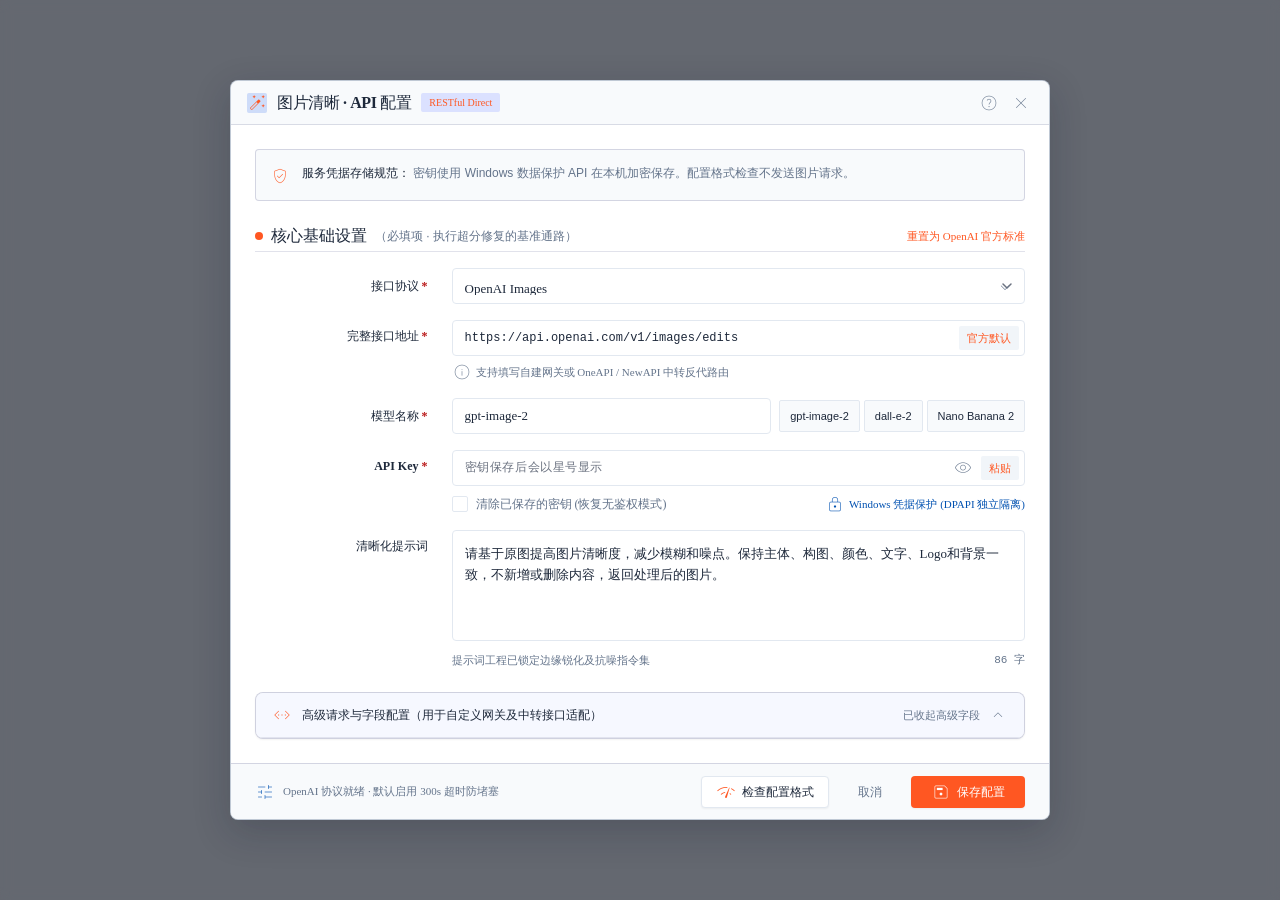
<file: web/settings.html>
<!DOCTYPE html><html class="h-full" lang="zh-CN" data-ready="false"><head>
<meta charset="utf-8">
<meta content="width=device-width, initial-scale=1.0" name="viewport">
<title>蟑螂强 · API 配置</title>







<style>
    .material-symbols-outlined {
      font-variation-settings: 'FILL' 0, 'wght' 400, 'GRAD' 0, 'opsz' 20;
      vertical-align: middle;
      display: inline-flex;
      align-items: center;
      justify-content: center;
    }
    .custom-scrollbar::-webkit-scrollbar {
      width: 6px;
      height: 6px;
    }
    .custom-scrollbar::-webkit-scrollbar-track {
      background: #f1f5f9;
      border-radius: 4px;
    }
    .custom-scrollbar::-webkit-scrollbar-thumb {
      background: #cbd5e1;
      border-radius: 4px;
    }
    .custom-scrollbar::-webkit-scrollbar-thumb:hover {
      background: #94a3b8;
    }
  </style>
<link rel="stylesheet" href="settings.css"><link rel="stylesheet" href="local.css"><link rel="stylesheet" href="theme.css"><script src="theme.js"></script><script defer="" src="settings.js"></script></head>
<body class="h-full bg-background text-on-surface font-body-default select-none overflow-hidden antialiased" data-page="settings">
<!-- Desktop App Background Canvas (Simulating PixFlow Studio underneath) -->

<!-- Modal Backdrop Layer (Mica Depth Overlay) -->
<div class="fixed inset-0 z-50 flex items-center justify-center p-4 bg-slate-900/40 backdrop-blur-[6px] transition-opacity">
<!-- Modal Dialog Envelope (Windows Fluent Modal: 820px max width, Level 3 Elevation) -->
<div class="relative w-full max-w-[820px] max-h-[92vh] flex flex-col bg-surface-container-lowest rounded-xl border border-[#94A3B8]/60 shadow-[0_12px_36px_rgba(15,23,42,0.22)] overflow-hidden transition-all transform scale-100">
<!-- 1. Window Title Bar (Native Windows 11 Fluent App Bar) -->
<div class="h-11 px-4 bg-surface-container-low border-b border-outline-variant/60 flex items-center justify-between select-none shrink-0">
<!-- Title & Icon -->
<div class="flex items-center gap-2.5">
<div class="w-5 h-5 rounded bg-primary-container/20 flex items-center justify-center text-primary">
<span class="material-symbols-outlined text-[16px]">auto_fix_high</span>
</div>
<span class="font-headline-md text-headline-md text-on-surface tracking-tight text-[13px] font-semibold">图片清晰 · API 配置</span>
<span class="inline-flex items-center px-2 py-0.5 rounded text-[10px] font-caption-sm text-primary bg-primary-fixed font-medium">RESTful Direct</span>
</div>
<!-- Window Controls -->
<div class="flex items-center -mr-1">
<button class="w-8 h-8 flex items-center justify-center rounded text-on-surface-variant hover:bg-surface-container-high transition-colors text-[16px]" title="帮助文档" type="button" data-action="help">
<span class="material-symbols-outlined text-[16px]">help</span>
</button>
<button class="w-8 h-8 flex items-center justify-center rounded text-on-surface-variant hover:bg-error hover:text-on-error transition-colors text-[16px]" title="关闭" type="button" data-action="closeSettings">
<span class="material-symbols-outlined text-[18px]">close</span>
</button>
</div>
</div>
<!-- 2. Scrollable Modal Form Workspace -->
<div class="flex-1 overflow-y-auto custom-scrollbar p-6 space-y-6 bg-surface-container-lowest">
<!-- Quick Guidance Banner -->
<div class="flex items-start gap-3 p-3.5 rounded-lg bg-surface-container-low border border-outline-variant/70">
<span class="material-symbols-outlined text-primary text-[20px] mt-0.5">verified_user</span>
<div class="text-[12px] leading-relaxed text-on-surface-variant">
<span class="font-label-medium text-on-surface font-semibold">服务凭据存储规范：</span>
            密钥使用 Windows 数据保护 API 在本机加密保存。配置格式检查不发送图片请求。
          </div>
</div>
<!-- LEVEL 1: 核心基础设置 (Core High-Frequency Configuration) -->
<section class="space-y-4">
<div class="flex items-center justify-between pb-1 border-b border-outline-variant/50">
<div class="flex items-center gap-2">
<span class="w-2 h-2 rounded-full bg-primary"></span>
<h3 class="font-headline-md text-headline-md text-on-surface text-[14px] font-bold">核心基础设置</h3>
<span class="text-on-surface-variant text-[12px] font-normal">（必填项 · 执行超分修复的基准通路）</span>
</div>
<span class="font-caption-sm text-caption-sm text-primary font-medium cursor-pointer hover:underline">重置为 OpenAI 官方标准</span>
</div>
<!-- Protocol Selection -->
<div class="grid grid-cols-12 gap-4 items-center">
<label class="col-span-3 font-label-medium text-label-medium text-on-surface text-right pr-2">
              接口协议 <span class="text-error">*</span>
</label>
<div class="col-span-9 relative">
<select class="w-full h-9 pl-3 pr-9 rounded-lg border border-[#CBD5E1] bg-surface-container-lowest text-on-surface font-body-default text-[13px] focus:border-primary focus:ring-2 focus:ring-primary/20 transition-all cursor-pointer" id="protocolSelect" data-field="Protocol"><option>OpenAI Images</option><option>Gemini</option><option>Gemini Interactions</option><option>JSON</option><option>Multipart</option><option>Binary</option></select>
<span class="material-symbols-outlined absolute right-2.5 top-2.5 pointer-events-none text-outline text-[18px]">expand_more</span>
</div>
</div>
<!-- Full Endpoint URL -->
<div class="grid grid-cols-12 gap-4 items-start">
<label class="col-span-3 font-label-medium text-label-medium text-on-surface text-right pt-2 pr-2">
              完整接口地址 <span class="text-error">*</span>
</label>
<div class="col-span-9 space-y-1.5">
<div class="relative flex items-center">
<input class="w-full h-9 pl-3 pr-24 rounded-lg border border-[#CBD5E1] bg-surface-container-lowest text-on-surface font-mono text-[12px] focus:border-primary focus:ring-2 focus:ring-primary/20 transition-all" id="endpointInput" placeholder="https://..." type="text" value="https://api.openai.com/v1/images/edits" data-field="Endpoint">
<button class="absolute right-1.5 px-2 py-1 rounded bg-surface-container text-primary hover:bg-surface-container-high font-label-regular text-[11px] transition-colors" type="button" data-action="preset">
                  官方默认
                </button>
</div>
<p class="font-caption-sm text-caption-sm text-on-surface-variant flex items-center gap-1">
<span class="material-symbols-outlined text-[14px]">info</span>
                支持填写自建网关或 OneAPI / NewAPI 中转反代路由
              </p>
</div>
</div>
<!-- Model Name -->
<div class="grid grid-cols-12 gap-4 items-center">
<label class="col-span-3 font-label-medium text-label-medium text-on-surface text-right pr-2">
              模型名称 <span class="text-error">*</span>
</label>
<div class="col-span-9 flex items-center gap-2">
<div class="relative flex-1">
<input class="w-full h-9 px-3 rounded-lg border border-[#CBD5E1] bg-surface-container-lowest text-on-surface font-body-default text-[13px] focus:border-primary focus:ring-2 focus:ring-primary/20 transition-all" id="modelInput" type="text" value="gpt-image-2" data-field="Model">
</div>
<div class="flex items-center gap-1">
<button class="px-2.5 h-8 rounded border border-outline-variant bg-surface-container-low hover:bg-surface-container text-on-surface text-[11px] transition-colors" type="button" data-action="modelPreset">
                  gpt-image-2
                </button>
<button class="px-2.5 h-8 rounded border border-outline-variant bg-surface-container-low hover:bg-surface-container text-on-surface text-[11px] transition-colors" type="button" data-action="modelPreset">
                  dall-e-2
                </button>
<button class="px-2.5 h-8 rounded border border-outline-variant bg-surface-container-low hover:bg-surface-container text-on-surface text-[11px] transition-colors" type="button" data-action="modelPreset">
                  Nano Banana 2
                </button>
</div>
</div>
</div>
<!-- API Key Security Field -->
<div class="grid grid-cols-12 gap-4 items-start">
<label class="col-span-3 font-label-medium text-label-medium text-on-surface text-right pt-2 pr-2">
              API Key <span class="text-error">*</span>
</label>
<div class="col-span-9 space-y-2">
<div class="relative flex items-center">
<input class="w-full h-9 pl-3 pr-20 rounded-lg border border-[#CBD5E1] bg-surface-container-lowest text-on-surface font-mono text-[12px] focus:border-primary focus:ring-2 focus:ring-primary/20 transition-all tracking-wider" id="apiKeyInput" type="password" value="" placeholder="密钥保存后会以星号显示">
<div class="absolute right-1.5 flex items-center gap-1">
<button class="w-7 h-7 flex items-center justify-center rounded text-on-surface-variant hover:text-on-surface hover:bg-surface-container transition-colors" id="toggleApiKeyBtn" title="显示/隐藏明文" type="button" data-action="toggleKey">
<span class="material-symbols-outlined text-[16px]" id="eyeIcon">visibility</span>
</button>
<button class="px-2 py-1 rounded bg-surface-container-high text-primary hover:bg-primary-container hover:text-on-primary-container font-label-regular text-[11px] transition-colors" type="button" data-action="pasteKey">
                    粘贴
                  </button>
</div>
</div>
<!-- Checkbox & Security Notice -->
<div class="flex items-center justify-between">
<label class="inline-flex items-center gap-2 cursor-pointer">
<input class="w-4 h-4 rounded border-outline text-primary focus:ring-primary/30" id="clearKeyCheckbox" type="checkbox">
<span class="font-label-regular text-label-regular text-on-surface-variant hover:text-on-surface">清除已保存的密钥 (恢复无鉴权模式)</span>
</label>
<div class="flex items-center gap-1 text-[11px] text-tertiary font-caption-sm">
<span class="material-symbols-outlined text-[14px]">lock</span>
<span>Windows 凭据保护 (DPAPI 独立隔离)</span>
</div>
</div>
</div>
</div>
<!-- Enhancement Prompt Area -->
<div class="grid grid-cols-12 gap-4 items-start">
<label class="col-span-3 font-label-medium text-label-medium text-on-surface text-right pt-2 pr-2">
              清晰化提示词
            </label>
<div class="col-span-9 space-y-1">
<textarea class="w-full p-3 rounded-lg border border-[#CBD5E1] bg-surface-container-lowest text-on-surface font-body-default text-[13px] leading-relaxed focus:border-primary focus:ring-2 focus:ring-primary/20 resize-none transition-all" rows="4" data-field="Prompt">请基于原图提高图片清晰度，减少模糊和噪点。保持主体、构图、颜色、文字、Logo和背景一致，不新增或删除内容，返回处理后的图片。</textarea>
<div class="flex items-center justify-between text-on-surface-variant text-[11px]">
<span>提示词工程已锁定边缘锐化及抗噪指令集</span>
<span class="font-mono text-outline">86 字</span>
</div>
</div>
</div>
</section>
<!-- LEVEL 2: 高级网络与数据格式设置 (Accordion Collapsible Card) -->
<section class="border border-outline-variant/80 rounded-xl overflow-hidden bg-surface-container-lowest shadow-sm">
<!-- Accordion Header Bar -->
<div class="w-full px-4 py-3 bg-surface-container-low/60 hover:bg-surface-container-low flex items-center justify-between cursor-pointer transition-colors border-b border-outline-variant/40">
<div class="flex items-center gap-2.5">
<span class="material-symbols-outlined text-primary text-[18px]">settings_ethernet</span>
<span class="font-label-medium text-label-medium text-on-surface font-semibold text-[13px]">高级请求与字段配置（用于自定义网关及中转接口适配）</span>
</div>
<div class="flex items-center gap-2">
<span class="text-[11px] text-on-surface-variant font-caption-sm" id="accordionStatusBadge">已展开 8 项高级参数</span>
<span class="material-symbols-outlined text-outline transition-transform duration-200" id="accordionArrow">expand_less</span>
</div>
</div>
<!-- Accordion Body -->
<div class="p-5 space-y-4 bg-surface-container-lowest transition-all" id="advancedSettingsContent">
<!-- Row 1: Auth Header & Token Prefix -->
<div class="grid grid-cols-12 gap-4">
<div class="col-span-6 space-y-1">
<label class="font-label-medium text-label-medium text-on-surface block">鉴权请求头</label>
<input class="w-full h-8 px-3 rounded-lg border border-[#CBD5E1] bg-surface-container-lowest text-on-surface font-body-default text-[12px] focus:border-primary focus:ring-2 focus:ring-primary/20" type="text" value="Authorization" data-field="AuthHeader">
</div>
<div class="col-span-6 space-y-1">
<label class="font-label-medium text-label-medium text-on-surface block">密钥前缀（含空格）</label>
<input class="w-full h-8 px-3 rounded-lg border border-[#CBD5E1] bg-surface-container-lowest text-on-surface font-mono text-[12px] focus:border-primary focus:ring-2 focus:ring-primary/20" type="text" value="Bearer " data-field="AuthPrefix">
</div>
</div>
<!-- Row 2: Image Field & Timeout -->
<div class="grid grid-cols-12 gap-4">
<div class="col-span-6 space-y-1">
<label class="font-label-medium text-label-medium text-on-surface block">图片字段名</label>
<input class="w-full h-8 px-3 rounded-lg border border-[#CBD5E1] bg-surface-container-lowest text-on-surface font-body-default text-[12px] focus:border-primary focus:ring-2 focus:ring-primary/20" type="text" value="image" data-field="ImageField">
</div>
<div class="col-span-6 space-y-1">
<label class="font-label-medium text-label-medium text-on-surface block">超时时间（秒）</label>
<div class="relative flex items-center">
<input class="w-full h-8 px-3 rounded-lg border border-[#CBD5E1] bg-surface-container-lowest text-on-surface font-mono text-[12px] focus:border-primary focus:ring-2 focus:ring-primary/20" max="1800" min="10" type="number" value="300" data-field="TimeoutSeconds">
<div class="absolute right-2 text-[11px] text-outline pointer-events-none">SEC</div>
</div>
</div>
</div>
<!-- Row 3: Encoding & Response Format -->
<div class="grid grid-cols-12 gap-4">
<div class="col-span-6 space-y-1">
<label class="font-label-medium text-label-medium text-on-surface block">JSON 图片编码</label>
<div class="relative">
<select class="w-full h-8 pl-3 pr-8 rounded-lg border border-[#CBD5E1] bg-surface-container-lowest text-on-surface text-[12px] focus:border-primary focus:ring-2 focus:ring-primary/20 cursor-pointer" data-field="ImageEncoding"><option>data-url</option><option>base64</option></select>
<span class="material-symbols-outlined absolute right-2 top-2 pointer-events-none text-outline text-[16px]">expand_more</span>
</div>
</div>
<div class="col-span-6 space-y-1">
<label class="font-label-medium text-label-medium text-on-surface block">返回图片格式</label>
<div class="relative">
<select class="w-full h-8 pl-3 pr-8 rounded-lg border border-[#CBD5E1] bg-surface-container-lowest text-on-surface text-[12px] focus:border-primary focus:ring-2 focus:ring-primary/20 cursor-pointer" data-field="ResponseType"><option>base64</option><option>url</option><option>binary</option></select>
<span class="material-symbols-outlined absolute right-2 top-2 pointer-events-none text-outline text-[16px]">expand_more</span>
</div>
</div>
</div>
<!-- Row 4: Path Extraction -->
<div class="space-y-1">
<div class="flex items-center justify-between">
<label class="font-label-medium text-label-medium text-on-surface block">返回字段路径 (JSONPath 取值)</label>
<span class="font-caption-sm text-caption-sm text-outline">通用路径示例: data.0.url 或 result.image</span>
</div>
<input class="w-full h-8 px-3 rounded-lg border border-[#CBD5E1] bg-surface-container-lowest text-on-surface font-mono text-[12px] focus:border-primary focus:ring-2 focus:ring-primary/20" type="text" value="data.0.b64_json" data-field="ResponsePath">
</div>
<!-- Row 5: Additional Parameters JSON -->
<div class="space-y-1">
<div class="flex items-center justify-between">
<label class="font-label-medium text-label-medium text-on-surface block">附加参数 JSON (用于透传自定义超参)</label>
<button class="text-primary hover:underline text-[11px] font-caption-sm" type="button" data-action="formatJson">格式化 JSON</button>
</div>
<div class="relative rounded-lg border border-[#CBD5E1] bg-slate-900 overflow-hidden">
<div class="flex items-center justify-between px-3 py-1 bg-slate-800 text-[10px] text-slate-400 font-mono border-b border-slate-700">
<span>RAW PAYLOAD EDITOR</span>
<span>UTF-8</span>
</div>
<textarea class="w-full p-3 bg-transparent text-emerald-400 font-mono text-[12px] leading-tight focus:outline-none resize-none" id="jsonPayloadArea" rows="3" data-field="FieldsJson">{}</textarea>
</div>
</div>
</div>
</section>
</div>
<!-- 3. Modal Action Footer Bar (Standardized Desktop Process Bar) -->
<div id="config-status" role="status" aria-live="polite" hidden></div>
<div class="h-14 px-6 bg-surface-container-low border-t border-outline-variant/70 flex items-center justify-between shrink-0">
<!-- Left: Contextual Specs Summary -->
<div class="flex items-center gap-2 text-on-surface-variant font-caption-sm text-[11px]">
<span class="material-symbols-outlined text-[15px] text-tertiary">tune</span>
<span>OpenAI 协议就绪 · 默认启用 300s 超时防堵塞</span>
</div>
<!-- Right: Action Button Cluster -->
<div class="flex items-center gap-3">
<!-- Connection Diagnostic CTA -->
<button class="h-8 px-3.5 rounded-lg border border-[#CBD5E1] bg-surface-container-lowest text-on-surface hover:bg-surface-container hover:text-primary active:scale-95 font-label-medium text-label-medium transition-all flex items-center gap-1.5 shadow-sm" type="button" data-action="validateConfig">
<span class="material-symbols-outlined text-[16px] text-primary" id="testIcon">network_check</span>
<span id="testBtnText">检查配置格式</span>
</button>
<!-- Cancel CTA -->
<button class="h-8 px-4 rounded-lg border border-transparent hover:bg-surface-container-high text-on-surface-variant hover:text-on-surface font-label-regular text-label-regular transition-colors" type="button" data-action="closeSettings">
            取消
          </button>
<!-- Primary Submit CTA -->
<button class="h-8 px-5 rounded-lg bg-primary hover:bg-secondary text-on-primary font-label-medium text-label-medium shadow-sm hover:shadow active:scale-95 transition-all flex items-center gap-1.5" type="button" data-action="saveConfig">
<span class="material-symbols-outlined text-[16px]">save</span>
<span>保存配置</span>
</button>
</div>
</div>
</div>
</div>
<!-- Interactive JavaScript Handling Window Logic -->

<div id="toast" role="status"></div></body></html>
</file>
<file: web/settings.css>
*,:after,:before{--tw-border-spacing-x:0;--tw-border-spacing-y:0;--tw-translate-x:0;--tw-translate-y:0;--tw-rotate:0;--tw-skew-x:0;--tw-skew-y:0;--tw-scale-x:1;--tw-scale-y:1;--tw-pan-x: ;--tw-pan-y: ;--tw-pinch-zoom: ;--tw-scroll-snap-strictness:proximity;--tw-gradient-from-position: ;--tw-gradient-via-position: ;--tw-gradient-to-position: ;--tw-ordinal: ;--tw-slashed-zero: ;--tw-numeric-figure: ;--tw-numeric-spacing: ;--tw-numeric-fraction: ;--tw-ring-inset: ;--tw-ring-offset-width:0px;--tw-ring-offset-color:#fff;--tw-ring-color:rgba(59,130,246,.5);--tw-ring-offset-shadow:0 0 #0000;--tw-ring-shadow:0 0 #0000;--tw-shadow:0 0 #0000;--tw-shadow-colored:0 0 #0000;--tw-blur: ;--tw-brightness: ;--tw-contrast: ;--tw-grayscale: ;--tw-hue-rotate: ;--tw-invert: ;--tw-saturate: ;--tw-sepia: ;--tw-drop-shadow: ;--tw-backdrop-blur: ;--tw-backdrop-brightness: ;--tw-backdrop-contrast: ;--tw-backdrop-grayscale: ;--tw-backdrop-hue-rotate: ;--tw-backdrop-invert: ;--tw-backdrop-opacity: ;--tw-backdrop-saturate: ;--tw-backdrop-sepia: ;--tw-contain-size: ;--tw-contain-layout: ;--tw-contain-paint: ;--tw-contain-style: }::backdrop{--tw-border-spacing-x:0;--tw-border-spacing-y:0;--tw-translate-x:0;--tw-translate-y:0;--tw-rotate:0;--tw-skew-x:0;--tw-skew-y:0;--tw-scale-x:1;--tw-scale-y:1;--tw-pan-x: ;--tw-pan-y: ;--tw-pinch-zoom: ;--tw-scroll-snap-strictness:proximity;--tw-gradient-from-position: ;--tw-gradient-via-position: ;--tw-gradient-to-position: ;--tw-ordinal: ;--tw-slashed-zero: ;--tw-numeric-figure: ;--tw-numeric-spacing: ;--tw-numeric-fraction: ;--tw-ring-inset: ;--tw-ring-offset-width:0px;--tw-ring-offset-color:#fff;--tw-ring-color:rgba(59,130,246,.5);--tw-ring-offset-shadow:0 0 #0000;--tw-ring-shadow:0 0 #0000;--tw-shadow:0 0 #0000;--tw-shadow-colored:0 0 #0000;--tw-blur: ;--tw-brightness: ;--tw-contrast: ;--tw-grayscale: ;--tw-hue-rotate: ;--tw-invert: ;--tw-saturate: ;--tw-sepia: ;--tw-drop-shadow: ;--tw-backdrop-blur: ;--tw-backdrop-brightness: ;--tw-backdrop-contrast: ;--tw-backdrop-grayscale: ;--tw-backdrop-hue-rotate: ;--tw-backdrop-invert: ;--tw-backdrop-opacity: ;--tw-backdrop-saturate: ;--tw-backdrop-sepia: ;--tw-contain-size: ;--tw-contain-layout: ;--tw-contain-paint: ;--tw-contain-style: }/*! tailwindcss v3.4.17 | MIT License | https://tailwindcss.com*/*,:after,:before{box-sizing:border-box;border:0 solid #e5e7eb}:after,:before{--tw-content:""}:host,html{line-height:1.5;-webkit-text-size-adjust:100%;-moz-tab-size:4;-o-tab-size:4;tab-size:4;font-family:ui-sans-serif,system-ui,sans-serif,Apple Color Emoji,Segoe UI Emoji,Segoe UI Symbol,Noto Color Emoji;font-feature-settings:normal;font-variation-settings:normal;-webkit-tap-highlight-color:transparent}body{margin:0;line-height:inherit}hr{height:0;color:inherit;border-top-width:1px}abbr:where([title]){-webkit-text-decoration:underline dotted;text-decoration:underline dotted}h1,h2,h3,h4,h5,h6{font-size:inherit;font-weight:inherit}a{color:inherit;text-decoration:inherit}b,strong{font-weight:bolder}code,kbd,pre,samp{font-family:JetBrains Mono,Courier New,monospace;font-feature-settings:normal;font-variation-settings:normal;font-size:1em}small{font-size:80%}sub,sup{font-size:75%;line-height:0;position:relative;vertical-align:baseline}sub{bottom:-.25em}sup{top:-.5em}table{text-indent:0;border-color:inherit;border-collapse:collapse}button,input,optgroup,select,textarea{font-family:inherit;font-feature-settings:inherit;font-variation-settings:inherit;font-size:100%;font-weight:inherit;line-height:inherit;letter-spacing:inherit;color:inherit;margin:0;padding:0}button,select{text-transform:none}button,input:where([type=button]),input:where([type=reset]),input:where([type=submit]){-webkit-appearance:button;background-color:transparent;background-image:none}:-moz-focusring{outline:auto}:-moz-ui-invalid{box-shadow:none}progress{vertical-align:baseline}::-webkit-inner-spin-button,::-webkit-outer-spin-button{height:auto}[type=search]{-webkit-appearance:textfield;outline-offset:-2px}::-webkit-search-decoration{-webkit-appearance:none}::-webkit-file-upload-button{-webkit-appearance:button;font:inherit}summary{display:list-item}blockquote,dd,dl,figure,h1,h2,h3,h4,h5,h6,hr,p,pre{margin:0}fieldset{margin:0}fieldset,legend{padding:0}menu,ol,ul{list-style:none;margin:0;padding:0}dialog{padding:0}textarea{resize:vertical}input::-moz-placeholder,textarea::-moz-placeholder{opacity:1;color:#9ca3af}input::placeholder,textarea::placeholder{opacity:1;color:#9ca3af}[role=button],button{cursor:pointer}:disabled{cursor:default}audio,canvas,embed,iframe,img,object,svg,video{display:block;vertical-align:middle}img,video{max-width:100%;height:auto}[hidden]:where(:not([hidden=until-found])){display:none}[multiple],[type=date],[type=datetime-local],[type=email],[type=month],[type=number],[type=password],[type=search],[type=tel],[type=text],[type=time],[type=url],[type=week],input:where(:not([type])),select,textarea{-webkit-appearance:none;-moz-appearance:none;appearance:none;background-color:#fff;border-color:#6b7280;border-width:1px;border-radius:0;padding:.5rem .75rem;font-size:1rem;line-height:1.5rem;--tw-shadow:0 0 #0000}[multiple]:focus,[type=date]:focus,[type=datetime-local]:focus,[type=email]:focus,[type=month]:focus,[type=number]:focus,[type=password]:focus,[type=search]:focus,[type=tel]:focus,[type=text]:focus,[type=time]:focus,[type=url]:focus,[type=week]:focus,input:where(:not([type])):focus,select:focus,textarea:focus{outline:2px solid transparent;outline-offset:2px;--tw-ring-inset:var(--tw-empty,/*!*/ /*!*/);--tw-ring-offset-width:0px;--tw-ring-offset-color:#fff;--tw-ring-color:#2563eb;--tw-ring-offset-shadow:var(--tw-ring-inset) 0 0 0 var(--tw-ring-offset-width) var(--tw-ring-offset-color);--tw-ring-shadow:var(--tw-ring-inset) 0 0 0 calc(1px + var(--tw-ring-offset-width)) var(--tw-ring-color);box-shadow:var(--tw-ring-offset-shadow),var(--tw-ring-shadow),var(--tw-shadow);border-color:#2563eb}input::-moz-placeholder,textarea::-moz-placeholder{color:#6b7280;opacity:1}input::placeholder,textarea::placeholder{color:#6b7280;opacity:1}::-webkit-datetime-edit-fields-wrapper{padding:0}::-webkit-date-and-time-value{min-height:1.5em;text-align:inherit}::-webkit-datetime-edit{display:inline-flex}::-webkit-datetime-edit,::-webkit-datetime-edit-day-field,::-webkit-datetime-edit-hour-field,::-webkit-datetime-edit-meridiem-field,::-webkit-datetime-edit-millisecond-field,::-webkit-datetime-edit-minute-field,::-webkit-datetime-edit-month-field,::-webkit-datetime-edit-second-field,::-webkit-datetime-edit-year-field{padding-top:0;padding-bottom:0}select{background-image:url("data:image/svg+xml;charset=utf-8,%3Csvg xmlns='http://www.w3.org/2000/svg' fill='none' viewBox='0 0 20 20'%3E%3Cpath stroke='%236b7280' stroke-linecap='round' stroke-linejoin='round' stroke-width='1.5' d='m6 8 4 4 4-4'/%3E%3C/svg%3E");background-position:right .5rem center;background-repeat:no-repeat;background-size:1.5em 1.5em;padding-right:2.5rem;-webkit-print-color-adjust:exact;print-color-adjust:exact}[multiple],[size]:where(select:not([size="1"])){background-image:none;background-position:0 0;background-repeat:unset;background-size:initial;padding-right:.75rem;-webkit-print-color-adjust:unset;print-color-adjust:unset}[type=checkbox],[type=radio]{-webkit-appearance:none;-moz-appearance:none;appearance:none;padding:0;-webkit-print-color-adjust:exact;print-color-adjust:exact;display:inline-block;vertical-align:middle;background-origin:border-box;-webkit-user-select:none;-moz-user-select:none;user-select:none;flex-shrink:0;height:1rem;width:1rem;color:#2563eb;background-color:#fff;border-color:#6b7280;border-width:1px;--tw-shadow:0 0 #0000}[type=checkbox]{border-radius:0}[type=radio]{border-radius:100%}[type=checkbox]:focus,[type=radio]:focus{outline:2px solid transparent;outline-offset:2px;--tw-ring-inset:var(--tw-empty,/*!*/ /*!*/);--tw-ring-offset-width:2px;--tw-ring-offset-color:#fff;--tw-ring-color:#2563eb;--tw-ring-offset-shadow:var(--tw-ring-inset) 0 0 0 var(--tw-ring-offset-width) var(--tw-ring-offset-color);--tw-ring-shadow:var(--tw-ring-inset) 0 0 0 calc(2px + var(--tw-ring-offset-width)) var(--tw-ring-color);box-shadow:var(--tw-ring-offset-shadow),var(--tw-ring-shadow),var(--tw-shadow)}[type=checkbox]:checked,[type=radio]:checked{border-color:transparent;background-color:currentColor;background-size:100% 100%;background-position:50%;background-repeat:no-repeat}[type=checkbox]:checked{background-image:url("data:image/svg+xml;charset=utf-8,%3Csvg xmlns='http://www.w3.org/2000/svg' fill='%23fff' viewBox='0 0 16 16'%3E%3Cpath d='M12.207 4.793a1 1 0 0 1 0 1.414l-5 5a1 1 0 0 1-1.414 0l-2-2a1 1 0 0 1 1.414-1.414L6.5 9.086l4.293-4.293a1 1 0 0 1 1.414 0'/%3E%3C/svg%3E")}@media (forced-colors:active) {[type=checkbox]:checked{-webkit-appearance:auto;-moz-appearance:auto;appearance:auto}}[type=radio]:checked{background-image:url("data:image/svg+xml;charset=utf-8,%3Csvg xmlns='http://www.w3.org/2000/svg' fill='%23fff' viewBox='0 0 16 16'%3E%3Ccircle cx='8' cy='8' r='3'/%3E%3C/svg%3E")}@media (forced-colors:active) {[type=radio]:checked{-webkit-appearance:auto;-moz-appearance:auto;appearance:auto}}[type=checkbox]:checked:focus,[type=checkbox]:checked:hover,[type=radio]:checked:focus,[type=radio]:checked:hover{border-color:transparent;background-color:currentColor}[type=checkbox]:indeterminate{background-image:url("data:image/svg+xml;charset=utf-8,%3Csvg xmlns='http://www.w3.org/2000/svg' fill='none' viewBox='0 0 16 16'%3E%3Cpath stroke='%23fff' stroke-linecap='round' stroke-linejoin='round' stroke-width='2' d='M4 8h8'/%3E%3C/svg%3E");border-color:transparent;background-color:currentColor;background-size:100% 100%;background-position:50%;background-repeat:no-repeat}@media (forced-colors:active) {[type=checkbox]:indeterminate{-webkit-appearance:auto;-moz-appearance:auto;appearance:auto}}[type=checkbox]:indeterminate:focus,[type=checkbox]:indeterminate:hover{border-color:transparent;background-color:currentColor}[type=file]{background:unset;border-color:inherit;border-width:0;border-radius:0;padding:0;font-size:unset;line-height:inherit}[type=file]:focus{outline:1px solid ButtonText;outline:1px auto -webkit-focus-ring-color}.pointer-events-none{pointer-events:none}.fixed{position:fixed}.absolute{position:absolute}.relative{position:relative}.inset-0{inset:0}.inset-y-0{top:0;bottom:0}.-right-1{right:-.25rem}.bottom-0{bottom:0}.bottom-12{bottom:3rem}.bottom-2{bottom:.5rem}.left-0{left:0}.left-1\/2{left:50%}.left-14{left:3.5rem}.left-2{left:.5rem}.left-2\.5{left:.625rem}.left-3{left:.75rem}.left-rail-width{left:64px}.right-0{right:0}.right-1\.5{right:.375rem}.right-2{right:.5rem}.right-2\.5{right:.625rem}.top-14{top:3.5rem}.top-2{top:.5rem}.top-2\.5{top:.625rem}.top-3{top:.75rem}.z-10{z-index:10}.z-20{z-index:20}.z-30{z-index:30}.z-40{z-index:40}.z-50{z-index:50}.col-span-1{grid-column:span 1/span 1}.col-span-12{grid-column:span 12/span 12}.col-span-2{grid-column:span 2/span 2}.col-span-3{grid-column:span 3/span 3}.col-span-5{grid-column:span 5/span 5}.col-span-6{grid-column:span 6/span 6}.col-span-9{grid-column:span 9/span 9}.mx-1{margin-left:.25rem;margin-right:.25rem}.my-0\.5{margin-top:.125rem;margin-bottom:.125rem}.my-2{margin-top:.5rem;margin-bottom:.5rem}.-ml-1\.5{margin-left:-.375rem}.-mr-1{margin-right:-.25rem}.mb-1{margin-bottom:.25rem}.mb-12{margin-bottom:3rem}.mb-2{margin-bottom:.5rem}.mb-2\.5{margin-bottom:.625rem}.mb-3{margin-bottom:.75rem}.ml-1{margin-left:.25rem}.ml-rail-width{margin-left:64px}.mr-2{margin-right:.5rem}.mt-0\.5{margin-top:.125rem}.mt-1{margin-top:.25rem}.block{display:block}.flex{display:flex}.inline-flex{display:inline-flex}.table{display:table}.grid{display:grid}.h-1{height:.25rem}.h-1\.5{height:.375rem}.h-10{height:2.5rem}.h-11{height:2.75rem}.h-12{height:3rem}.h-14{height:3.5rem}.h-2{height:.5rem}.h-2\.5{height:.625rem}.h-3{height:.75rem}.h-3\.5{height:.875rem}.h-4{height:1rem}.h-5{height:1.25rem}.h-6{height:1.5rem}.h-7{height:1.75rem}.h-8{height:2rem}.h-9{height:2.25rem}.h-\[calc\(100vh-56px-48px\)\]{height:calc(100vh - 104px)}.h-full{height:100%}.h-px{height:1px}.h-screen{height:100vh}.max-h-\[500px\]{max-height:500px}.max-h-\[90\%\]{max-height:90%}.max-h-\[92vh\]{max-height:92vh}.max-h-full{max-height:100%}.min-h-\[220px\]{min-height:220px}.w-0{width:0}.w-1\.5{width:.375rem}.w-1\/2{width:50%}.w-1\/3{width:33.333333%}.w-10{width:2.5rem}.w-2{width:.5rem}.w-2\.5{width:.625rem}.w-3{width:.75rem}.w-3\.5{width:.875rem}.w-4{width:1rem}.w-5{width:1.25rem}.w-56{width:14rem}.w-6{width:1.5rem}.w-7{width:1.75rem}.w-8{width:2rem}.w-80{width:20rem}.w-\[36\%\]{width:36%}.w-\[420px\]{width:420px}.w-\[64\%\]{width:64%}.w-auto{width:auto}.w-full{width:100%}.w-px{width:1px}.w-rail-width{width:64px}.w-screen{width:100vw}.min-w-0{min-width:0}.max-w-\[820px\]{max-width:820px}.max-w-\[90\%\]{max-width:90%}.max-w-full{max-width:100%}.max-w-xs{max-width:20rem}.flex-1{flex:1 1 0%}.flex-shrink-0,.shrink-0{flex-shrink:0}.scale-100{--tw-scale-x:1;--tw-scale-y:1}.scale-100,.scale-95{transform:translate(var(--tw-translate-x),var(--tw-translate-y)) rotate(var(--tw-rotate)) skewX(var(--tw-skew-x)) skewY(var(--tw-skew-y)) scaleX(var(--tw-scale-x)) scaleY(var(--tw-scale-y))}.scale-95{--tw-scale-x:.95;--tw-scale-y:.95}.transform{transform:translate(var(--tw-translate-x),var(--tw-translate-y)) rotate(var(--tw-rotate)) skewX(var(--tw-skew-x)) skewY(var(--tw-skew-y)) scaleX(var(--tw-scale-x)) scaleY(var(--tw-scale-y))}@keyframes ping{75%,to{transform:scale(2);opacity:0}}.animate-ping{animation:ping 1s cubic-bezier(0,0,.2,1) infinite}@keyframes pulse{50%{opacity:.5}}.animate-pulse{animation:pulse 2s cubic-bezier(.4,0,.6,1) infinite}.cursor-not-allowed{cursor:not-allowed}.cursor-pointer{cursor:pointer}.select-none{-webkit-user-select:none;-moz-user-select:none;user-select:none}.resize-none{resize:none}.grid-cols-12{grid-template-columns:repeat(12,minmax(0,1fr))}.grid-cols-2{grid-template-columns:repeat(2,minmax(0,1fr))}.grid-cols-3{grid-template-columns:repeat(3,minmax(0,1fr))}.grid-cols-4{grid-template-columns:repeat(4,minmax(0,1fr))}.flex-col{flex-direction:column}.flex-wrap{flex-wrap:wrap}.items-start{align-items:flex-start}.items-center{align-items:center}.justify-end{justify-content:flex-end}.justify-center{justify-content:center}.justify-between{justify-content:space-between}.gap-1{gap:.25rem}.gap-1\.5{gap:.375rem}.gap-2{gap:.5rem}.gap-2\.5{gap:.625rem}.gap-3{gap:.75rem}.gap-4{gap:1rem}.gap-gutter-md{gap:12px}.gap-gutter-sm{gap:8px}.space-x-1>:not([hidden])~:not([hidden]){--tw-space-x-reverse:0;margin-right:calc(.25rem*var(--tw-space-x-reverse));margin-left:calc(.25rem*(1 - var(--tw-space-x-reverse)))}.space-y-1>:not([hidden])~:not([hidden]){--tw-space-y-reverse:0;margin-top:calc(.25rem*(1 - var(--tw-space-y-reverse)));margin-bottom:calc(.25rem*var(--tw-space-y-reverse))}.space-y-1\.5>:not([hidden])~:not([hidden]){--tw-space-y-reverse:0;margin-top:calc(.375rem*(1 - var(--tw-space-y-reverse)));margin-bottom:calc(.375rem*var(--tw-space-y-reverse))}.space-y-2>:not([hidden])~:not([hidden]){--tw-space-y-reverse:0;margin-top:calc(.5rem*(1 - var(--tw-space-y-reverse)));margin-bottom:calc(.5rem*var(--tw-space-y-reverse))}.space-y-4>:not([hidden])~:not([hidden]){--tw-space-y-reverse:0;margin-top:calc(1rem*(1 - var(--tw-space-y-reverse)));margin-bottom:calc(1rem*var(--tw-space-y-reverse))}.space-y-6>:not([hidden])~:not([hidden]){--tw-space-y-reverse:0;margin-top:calc(1.5rem*(1 - var(--tw-space-y-reverse)));margin-bottom:calc(1.5rem*var(--tw-space-y-reverse))}.divide-y>:not([hidden])~:not([hidden]){--tw-divide-y-reverse:0;border-top-width:calc(1px*(1 - var(--tw-divide-y-reverse)));border-bottom-width:calc(1px*var(--tw-divide-y-reverse))}.divide-surface-container>:not([hidden])~:not([hidden]){--tw-divide-opacity:1;border-color:rgb(231 238 255/var(--tw-divide-opacity,1))}.overflow-hidden{overflow:hidden}.overflow-y-auto{overflow-y:auto}.truncate{overflow:hidden;text-overflow:ellipsis}.truncate,.whitespace-nowrap{white-space:nowrap}.rounded{border-radius:.125rem}.rounded-full{border-radius:.75rem}.rounded-lg{border-radius:.25rem}.rounded-md{border-radius:.375rem}.rounded-xl{border-radius:.5rem}.border{border-width:1px}.border-2{border-width:2px}.border-b{border-bottom-width:1px}.border-l{border-left-width:1px}.border-r{border-right-width:1px}.border-r-2{border-right-width:2px}.border-t{border-top-width:1px}.border-none{border-style:none}.border-\[\#94A3B8\]\/60{border-color:rgba(148,163,184,.6)}.border-\[\#CBD5E1\]{--tw-border-opacity:1;border-color:rgb(203 213 225/var(--tw-border-opacity,1))}.border-emerald-200{--tw-border-opacity:1;border-color:rgb(167 243 208/var(--tw-border-opacity,1))}.border-outline{--tw-border-opacity:1;border-color:rgb(115 118 134/var(--tw-border-opacity,1))}.border-outline-variant{--tw-border-opacity:1;border-color:rgb(195 198 215/var(--tw-border-opacity,1))}.border-outline-variant\/30{border-color:rgba(195,198,215,.3)}.border-outline-variant\/40{border-color:rgba(195,198,215,.4)}.border-outline-variant\/50{border-color:rgba(195,198,215,.5)}.border-outline-variant\/60{border-color:rgba(195,198,215,.6)}.border-outline-variant\/70{border-color:rgba(195,198,215,.7)}.border-outline-variant\/80{border-color:rgba(195,198,215,.8)}.border-primary{--tw-border-opacity:1;border-color:rgb(0 74 198/var(--tw-border-opacity,1))}.border-primary\/20{border-color:rgba(0,74,198,.2)}.border-slate-700{--tw-border-opacity:1;border-color:rgb(51 65 85/var(--tw-border-opacity,1))}.border-surface-container{--tw-border-opacity:1;border-color:rgb(231 238 255/var(--tw-border-opacity,1))}.border-transparent{border-color:transparent}.bg-amber-400{--tw-bg-opacity:1;background-color:rgb(251 191 36/var(--tw-bg-opacity,1))}.bg-background{--tw-bg-opacity:1;background-color:rgb(249 249 255/var(--tw-bg-opacity,1))}.bg-emerald-50{--tw-bg-opacity:1;background-color:rgb(236 253 245/var(--tw-bg-opacity,1))}.bg-emerald-500{--tw-bg-opacity:1;background-color:rgb(16 185 129/var(--tw-bg-opacity,1))}.bg-inverse-surface{--tw-bg-opacity:1;background-color:rgb(38 49 67/var(--tw-bg-opacity,1))}.bg-inverse-surface\/80{background-color:rgba(38,49,67,.8)}.bg-inverse-surface\/85{background-color:rgba(38,49,67,.85)}.bg-outline-variant{--tw-bg-opacity:1;background-color:rgb(195 198 215/var(--tw-bg-opacity,1))}.bg-primary{--tw-bg-opacity:1;background-color:rgb(0 74 198/var(--tw-bg-opacity,1))}.bg-primary-container{--tw-bg-opacity:1;background-color:rgb(37 99 235/var(--tw-bg-opacity,1))}.bg-primary-container\/10{background-color:rgba(37,99,235,.1)}.bg-primary-container\/20{background-color:rgba(37,99,235,.2)}.bg-primary-fixed{--tw-bg-opacity:1;background-color:rgb(219 225 255/var(--tw-bg-opacity,1))}.bg-primary\/85{background-color:rgba(0,74,198,.85)}.bg-primary\/90{background-color:rgba(0,74,198,.9)}.bg-secondary-fixed{--tw-bg-opacity:1;background-color:rgb(220 225 255/var(--tw-bg-opacity,1))}.bg-slate-800{--tw-bg-opacity:1;background-color:rgb(30 41 59/var(--tw-bg-opacity,1))}.bg-slate-900{--tw-bg-opacity:1;background-color:rgb(15 23 42/var(--tw-bg-opacity,1))}.bg-slate-900\/40{background-color:rgba(15,23,42,.4)}.bg-surface{--tw-bg-opacity:1;background-color:rgb(249 249 255/var(--tw-bg-opacity,1))}.bg-surface-container{--tw-bg-opacity:1;background-color:rgb(231 238 255/var(--tw-bg-opacity,1))}.bg-surface-container-high{--tw-bg-opacity:1;background-color:rgb(222 232 255/var(--tw-bg-opacity,1))}.bg-surface-container-high\/60{background-color:rgba(222,232,255,.6)}.bg-surface-container-highest{--tw-bg-opacity:1;background-color:rgb(216 227 251/var(--tw-bg-opacity,1))}.bg-surface-container-low{--tw-bg-opacity:1;background-color:rgb(240 243 255/var(--tw-bg-opacity,1))}.bg-surface-container-low\/40{background-color:rgba(240,243,255,.4)}.bg-surface-container-low\/60{background-color:rgba(240,243,255,.6)}.bg-surface-container-lowest{--tw-bg-opacity:1;background-color:rgb(255 255 255/var(--tw-bg-opacity,1))}.bg-transparent{background-color:transparent}.bg-white{--tw-bg-opacity:1;background-color:rgb(255 255 255/var(--tw-bg-opacity,1))}.bg-white\/90{background-color:hsla(0,0%,100%,.9)}.bg-gradient-to-b{background-image:linear-gradient(to bottom,var(--tw-gradient-stops))}.from-primary\/5{--tw-gradient-from:rgba(0,74,198,.05) var(--tw-gradient-from-position);--tw-gradient-to:rgba(0,74,198,0) var(--tw-gradient-to-position);--tw-gradient-stops:var(--tw-gradient-from),var(--tw-gradient-to)}.via-transparent{--tw-gradient-to:transparent var(--tw-gradient-to-position);--tw-gradient-stops:var(--tw-gradient-from),transparent var(--tw-gradient-via-position),var(--tw-gradient-to)}.to-transparent{--tw-gradient-to:transparent var(--tw-gradient-to-position)}.object-contain{-o-object-fit:contain;object-fit:contain}.p-0{padding:0}.p-0\.5{padding:.125rem}.p-1{padding:.25rem}.p-2{padding:.5rem}.p-2\.5{padding:.625rem}.p-3{padding:.75rem}.p-3\.5{padding:.875rem}.p-4{padding:1rem}.p-5{padding:1.25rem}.p-6{padding:1.5rem}.p-card-padding{padding:16px}.p-gutter-md{padding:12px}.px-0\.5{padding-left:.125rem;padding-right:.125rem}.px-1{padding-left:.25rem;padding-right:.25rem}.px-1\.5{padding-left:.375rem;padding-right:.375rem}.px-2{padding-left:.5rem;padding-right:.5rem}.px-2\.5{padding-left:.625rem;padding-right:.625rem}.px-3{padding-left:.75rem;padding-right:.75rem}.px-3\.5{padding-left:.875rem;padding-right:.875rem}.px-4{padding-left:1rem;padding-right:1rem}.px-5{padding-left:1.25rem;padding-right:1.25rem}.px-6{padding-left:1.5rem;padding-right:1.5rem}.px-gutter-lg{padding-left:16px;padding-right:16px}.px-gutter-md{padding-left:12px;padding-right:12px}.py-0\.5{padding-top:.125rem;padding-bottom:.125rem}.py-1{padding-top:.25rem;padding-bottom:.25rem}.py-1\.5{padding-top:.375rem;padding-bottom:.375rem}.py-2{padding-top:.5rem;padding-bottom:.5rem}.py-2\.5{padding-top:.625rem;padding-bottom:.625rem}.py-3{padding-top:.75rem;padding-bottom:.75rem}.py-gutter-md{padding-top:12px;padding-bottom:12px}.pb-1{padding-bottom:.25rem}.pb-1\.5{padding-bottom:.375rem}.pb-2{padding-bottom:.5rem}.pl-2{padding-left:.5rem}.pl-3{padding-left:.75rem}.pl-8{padding-left:2rem}.pr-1{padding-right:.25rem}.pr-2{padding-right:.5rem}.pr-20{padding-right:5rem}.pr-24{padding-right:6rem}.pr-3{padding-right:.75rem}.pr-4{padding-right:1rem}.pr-8{padding-right:2rem}.pr-9{padding-right:2.25rem}.pt-0\.5{padding-top:.125rem}.pt-1{padding-top:.25rem}.pt-2{padding-top:.5rem}.text-right{text-align:right}.font-body-default,.font-body-medium,.font-caption-sm{font-family:Inter}.font-headline-md{font-family:Plus Jakarta Sans}.font-label-medium,.font-label-regular{font-family:Inter}.font-mono{font-family:JetBrains Mono,Courier New,monospace}.text-\[10px\]{font-size:10px}.text-\[11px\]{font-size:11px}.text-\[12px\]{font-size:12px}.text-\[13px\]{font-size:13px}.text-\[14px\]{font-size:14px}.text-\[15px\]{font-size:15px}.text-\[16px\]{font-size:16px}.text-\[18px\]{font-size:18px}.text-\[20px\]{font-size:20px}.text-body-default{font-size:13px;line-height:18px;font-weight:400}.text-body-medium{font-size:13px;line-height:18px;font-weight:500}.text-caption-sm{font-size:11px;line-height:14px;font-weight:400}.text-headline-md{font-size:16px;line-height:22px;font-weight:600}.text-label-medium{font-size:12px;line-height:16px;font-weight:600}.text-label-regular{font-size:12px;line-height:16px;font-weight:400}.font-bold{font-weight:700}.font-medium{font-weight:500}.font-normal{font-weight:400}.font-semibold{font-weight:600}.uppercase{text-transform:uppercase}.leading-relaxed{line-height:1.625}.leading-tight{line-height:1.25}.tracking-tight{letter-spacing:-.025em}.tracking-wider{letter-spacing:.05em}.text-emerald-400{--tw-text-opacity:1;color:rgb(52 211 153/var(--tw-text-opacity,1))}.text-emerald-600{--tw-text-opacity:1;color:rgb(5 150 105/var(--tw-text-opacity,1))}.text-error{--tw-text-opacity:1;color:rgb(186 26 26/var(--tw-text-opacity,1))}.text-inverse-on-surface{--tw-text-opacity:1;color:rgb(236 241 255/var(--tw-text-opacity,1))}.text-on-primary{--tw-text-opacity:1;color:rgb(255 255 255/var(--tw-text-opacity,1))}.text-on-primary-container{--tw-text-opacity:1;color:rgb(238 239 255/var(--tw-text-opacity,1))}.text-on-secondary-fixed{--tw-text-opacity:1;color:rgb(0 21 81/var(--tw-text-opacity,1))}.text-on-surface{--tw-text-opacity:1;color:rgb(17 28 45/var(--tw-text-opacity,1))}.text-on-surface-variant{--tw-text-opacity:1;color:rgb(67 70 85/var(--tw-text-opacity,1))}.text-outline{--tw-text-opacity:1;color:rgb(115 118 134/var(--tw-text-opacity,1))}.text-outline-variant{--tw-text-opacity:1;color:rgb(195 198 215/var(--tw-text-opacity,1))}.text-outline-variant\/60{color:rgba(195,198,215,.6)}.text-primary{--tw-text-opacity:1;color:rgb(0 74 198/var(--tw-text-opacity,1))}.text-slate-400{--tw-text-opacity:1;color:rgb(148 163 184/var(--tw-text-opacity,1))}.text-tertiary{--tw-text-opacity:1;color:rgb(0 81 177/var(--tw-text-opacity,1))}.antialiased{-webkit-font-smoothing:antialiased;-moz-osx-font-smoothing:grayscale}.accent-primary{accent-color:#004ac6}.opacity-0{opacity:0}.opacity-40{opacity:.4}.opacity-75{opacity:.75}.shadow{--tw-shadow:0 1px 3px 0 rgba(0,0,0,.1),0 1px 2px -1px rgba(0,0,0,.1);--tw-shadow-colored:0 1px 3px 0 var(--tw-shadow-color),0 1px 2px -1px var(--tw-shadow-color)}.shadow,.shadow-\[0_12px_36px_rgba\(15\2c 23\2c 42\2c 0\.22\)\]{box-shadow:var(--tw-ring-offset-shadow,0 0 #0000),var(--tw-ring-shadow,0 0 #0000),var(--tw-shadow)}.shadow-\[0_12px_36px_rgba\(15\2c 23\2c 42\2c 0\.22\)\]{--tw-shadow:0 12px 36px rgba(15,23,42,.22);--tw-shadow-colored:0 12px 36px var(--tw-shadow-color)}.shadow-inner{--tw-shadow:inset 0 2px 4px 0 rgba(0,0,0,.05);--tw-shadow-colored:inset 0 2px 4px 0 var(--tw-shadow-color)}.shadow-inner,.shadow-lg{box-shadow:var(--tw-ring-offset-shadow,0 0 #0000),var(--tw-ring-shadow,0 0 #0000),var(--tw-shadow)}.shadow-lg{--tw-shadow:0 10px 15px -3px rgba(0,0,0,.1),0 4px 6px -4px rgba(0,0,0,.1);--tw-shadow-colored:0 10px 15px -3px var(--tw-shadow-color),0 4px 6px -4px var(--tw-shadow-color)}.shadow-md{--tw-shadow:0 4px 6px -1px rgba(0,0,0,.1),0 2px 4px -2px rgba(0,0,0,.1);--tw-shadow-colored:0 4px 6px -1px var(--tw-shadow-color),0 2px 4px -2px var(--tw-shadow-color)}.shadow-md,.shadow-sm{box-shadow:var(--tw-ring-offset-shadow,0 0 #0000),var(--tw-ring-shadow,0 0 #0000),var(--tw-shadow)}.shadow-sm{--tw-shadow:0 1px 2px 0 rgba(0,0,0,.05);--tw-shadow-colored:0 1px 2px 0 var(--tw-shadow-color)}.outline-none{outline:2px solid transparent;outline-offset:2px}.ring-1{--tw-ring-offset-shadow:var(--tw-ring-inset) 0 0 0 var(--tw-ring-offset-width) var(--tw-ring-offset-color);--tw-ring-shadow:var(--tw-ring-inset) 0 0 0 calc(1px + var(--tw-ring-offset-width)) var(--tw-ring-color);box-shadow:var(--tw-ring-offset-shadow),var(--tw-ring-shadow),var(--tw-shadow,0 0 #0000)}.ring-primary\/30{--tw-ring-color:rgba(0,74,198,.3)}.blur-\[1\.5px\]{--tw-blur:blur(1.5px)}.blur-\[1\.5px\],.contrast-\[92\%\]{filter:var(--tw-blur) var(--tw-brightness) var(--tw-contrast) var(--tw-grayscale) var(--tw-hue-rotate) var(--tw-invert) var(--tw-saturate) var(--tw-sepia) var(--tw-drop-shadow)}.contrast-\[92\%\]{--tw-contrast:contrast(92%)}.drop-shadow{--tw-drop-shadow:drop-shadow(0 1px 2px rgba(0,0,0,.1)) drop-shadow(0 1px 1px rgba(0,0,0,.06))}.drop-shadow,.invert{filter:var(--tw-blur) var(--tw-brightness) var(--tw-contrast) var(--tw-grayscale) var(--tw-hue-rotate) var(--tw-invert) var(--tw-saturate) var(--tw-sepia) var(--tw-drop-shadow)}.invert{--tw-invert:invert(100%)}.filter{filter:var(--tw-blur) var(--tw-brightness) var(--tw-contrast) var(--tw-grayscale) var(--tw-hue-rotate) var(--tw-invert) var(--tw-saturate) var(--tw-sepia) var(--tw-drop-shadow)}.backdrop-blur-\[6px\]{--tw-backdrop-blur:blur(6px)}.backdrop-blur-\[6px\],.backdrop-blur-sm{-webkit-backdrop-filter:var(--tw-backdrop-blur) var(--tw-backdrop-brightness) var(--tw-backdrop-contrast) var(--tw-backdrop-grayscale) var(--tw-backdrop-hue-rotate) var(--tw-backdrop-invert) var(--tw-backdrop-opacity) var(--tw-backdrop-saturate) var(--tw-backdrop-sepia);backdrop-filter:var(--tw-backdrop-blur) var(--tw-backdrop-brightness) var(--tw-backdrop-contrast) var(--tw-backdrop-grayscale) var(--tw-backdrop-hue-rotate) var(--tw-backdrop-invert) var(--tw-backdrop-opacity) var(--tw-backdrop-saturate) var(--tw-backdrop-sepia)}.backdrop-blur-sm{--tw-backdrop-blur:blur(4px)}.transition-all{transition-property:all;transition-timing-function:cubic-bezier(.4,0,.2,1);transition-duration:.15s}.transition-colors{transition-property:color,background-color,border-color,text-decoration-color,fill,stroke;transition-timing-function:cubic-bezier(.4,0,.2,1);transition-duration:.15s}.transition-opacity{transition-property:opacity;transition-timing-function:cubic-bezier(.4,0,.2,1);transition-duration:.15s}.transition-transform{transition-property:transform;transition-timing-function:cubic-bezier(.4,0,.2,1);transition-duration:.15s}.duration-100{transition-duration:.1s}.duration-150{transition-duration:.15s}.duration-200{transition-duration:.2s}.duration-300{transition-duration:.3s}.placeholder\:text-outline::-moz-placeholder{--tw-text-opacity:1;color:rgb(115 118 134/var(--tw-text-opacity,1))}.placeholder\:text-outline::placeholder{--tw-text-opacity:1;color:rgb(115 118 134/var(--tw-text-opacity,1))}.hover\:border-primary:hover{--tw-border-opacity:1;border-color:rgb(0 74 198/var(--tw-border-opacity,1))}.hover\:bg-error:hover{--tw-bg-opacity:1;background-color:rgb(186 26 26/var(--tw-bg-opacity,1))}.hover\:bg-primary-container:hover{--tw-bg-opacity:1;background-color:rgb(37 99 235/var(--tw-bg-opacity,1))}.hover\:bg-secondary:hover{--tw-bg-opacity:1;background-color:rgb(29 78 216/var(--tw-bg-opacity,1))}.hover\:bg-surface-container:hover{--tw-bg-opacity:1;background-color:rgb(231 238 255/var(--tw-bg-opacity,1))}.hover\:bg-surface-container-high:hover{--tw-bg-opacity:1;background-color:rgb(222 232 255/var(--tw-bg-opacity,1))}.hover\:bg-surface-container-low:hover{--tw-bg-opacity:1;background-color:rgb(240 243 255/var(--tw-bg-opacity,1))}.hover\:text-error:hover{--tw-text-opacity:1;color:rgb(186 26 26/var(--tw-text-opacity,1))}.hover\:text-on-error:hover{--tw-text-opacity:1;color:rgb(255 255 255/var(--tw-text-opacity,1))}.hover\:text-on-primary-container:hover{--tw-text-opacity:1;color:rgb(238 239 255/var(--tw-text-opacity,1))}.hover\:text-on-surface:hover{--tw-text-opacity:1;color:rgb(17 28 45/var(--tw-text-opacity,1))}.hover\:text-primary:hover{--tw-text-opacity:1;color:rgb(0 74 198/var(--tw-text-opacity,1))}.hover\:underline:hover{text-decoration-line:underline}.hover\:shadow:hover{--tw-shadow:0 1px 3px 0 rgba(0,0,0,.1),0 1px 2px -1px rgba(0,0,0,.1);--tw-shadow-colored:0 1px 3px 0 var(--tw-shadow-color),0 1px 2px -1px var(--tw-shadow-color);box-shadow:var(--tw-ring-offset-shadow,0 0 #0000),var(--tw-ring-shadow,0 0 #0000),var(--tw-shadow)}.focus\:border-primary:focus{--tw-border-opacity:1;border-color:rgb(0 74 198/var(--tw-border-opacity,1))}.focus\:outline-none:focus{outline:2px solid transparent;outline-offset:2px}.focus\:ring-0:focus{--tw-ring-offset-shadow:var(--tw-ring-inset) 0 0 0 var(--tw-ring-offset-width) var(--tw-ring-offset-color);--tw-ring-shadow:var(--tw-ring-inset) 0 0 0 calc(var(--tw-ring-offset-width)) var(--tw-ring-color)}.focus\:ring-0:focus,.focus\:ring-2:focus{box-shadow:var(--tw-ring-offset-shadow),var(--tw-ring-shadow),var(--tw-shadow,0 0 #0000)}.focus\:ring-2:focus{--tw-ring-offset-shadow:var(--tw-ring-inset) 0 0 0 var(--tw-ring-offset-width) var(--tw-ring-offset-color);--tw-ring-shadow:var(--tw-ring-inset) 0 0 0 calc(2px + var(--tw-ring-offset-width)) var(--tw-ring-color)}.focus\:ring-primary:focus{--tw-ring-opacity:1;--tw-ring-color:rgb(0 74 198/var(--tw-ring-opacity,1))}.focus\:ring-primary\/20:focus{--tw-ring-color:rgba(0,74,198,.2)}.focus\:ring-primary\/30:focus{--tw-ring-color:rgba(0,74,198,.3)}.active\:scale-90:active{--tw-scale-x:.9;--tw-scale-y:.9}.active\:scale-90:active,.active\:scale-95:active{transform:translate(var(--tw-translate-x),var(--tw-translate-y)) rotate(var(--tw-rotate)) skewX(var(--tw-skew-x)) skewY(var(--tw-skew-y)) scaleX(var(--tw-scale-x)) scaleY(var(--tw-scale-y))}.active\:scale-95:active{--tw-scale-x:.95;--tw-scale-y:.95}.group:hover .group-hover\:opacity-100{opacity:1}
</file>
<file: web/local.css>
@font-face{font-family:'Material Symbols Outlined';src:url('symbols.woff2')}.material-symbols-outlined{font-family:'Material Symbols Outlined';font-weight:400;font-style:normal;font-size:20px;line-height:1;letter-spacing:normal;display:inline-block;white-space:nowrap;font-feature-settings:'liga'}
*{box-sizing:border-box}body{font-family:'Microsoft YaHei UI','Segoe UI',sans-serif!important}body.desktop-body{margin:0;padding:44px 18px 18px;height:100vh;width:100vw;background:#ebedf0;color:#1e293b;overflow:hidden}#desktop-shell{display:flex;gap:20px;height:100%;width:100%;max-width:none!important;max-height:none!important;align-items:stretch}#global-sidebar{width:256px;flex-shrink:0;min-height:0;overflow:auto;background:#212327;border-radius:28px;padding:20px;display:flex;flex-direction:column;justify-content:space-between;box-shadow:0 20px 40px -10px #0003}#global-sidebar>div:first-child{flex-shrink:0}#global-sidebar nav{padding-top:8px}.nav-item{display:flex;align-items:center;gap:12px;width:100%;padding:10px 14px;border-radius:16px;color:#a1a1aa;font-size:12px;font-weight:600;text-align:left;white-space:nowrap}.nav-item:hover{background:#ffffff0f;color:white}.nav-item[aria-current]{background:#ffffff1f;color:white}.nav-icon{width:28px;height:28px;flex-shrink:0;border-radius:12px;background:#ffffff0d;display:grid;place-items:center}.nav-item[aria-current] .nav-icon{background:#ff5e36;color:white;box-shadow:0 7px 16px #ff5e3633}.sidebar-status{font-size:12px;font-weight:700;color:white}.sidebar-note{font-size:11px;color:#a1a1aa;margin:10px 0}.sidebar-meta{display:flex;justify-content:space-between;align-items:center;font-size:10px;color:#a1a1aa}.coral-pill{background:#ff5e36;color:white;border-radius:20px;padding:5px 12px}button{cursor:pointer;white-space:nowrap}button:disabled{opacity:.4;cursor:default}input,select,textarea{accent-color:#ff5e36}input[type=checkbox]{color:#ff5e36}input,select{min-width:0}main{min-height:0}#window-bar{position:fixed;top:0;left:0;right:0;height:40px;display:flex;align-items:center;padding:0 0 0 14px;color:#64748b;font-size:12px;z-index:50}.window-drag{height:100%;flex:1;display:flex;align-items:center;padding:0 10px;user-select:none}#window-bar button{position:relative;width:48px;height:40px;flex:0 0 48px;border:0;border-radius:0;padding:0;font-size:0;color:#526176;background:transparent}#window-bar button:before{content:'';display:block;position:absolute;left:50%;top:50%;width:12px;height:12px;transform:translate(-50%,-50%)}#window-bar button[data-action=minimize]:before{height:1.5px;background:currentColor}#window-bar button[data-action=maximize]:before{width:11px;height:11px;border:1.5px solid currentColor}#window-bar button[data-action=close]:before{background:linear-gradient(45deg,transparent 45%,currentColor 45%,currentColor 55%,transparent 55%),linear-gradient(-45deg,transparent 45%,currentColor 45%,currentColor 55%,transparent 55%)}#window-bar button:hover{background:#dfe3e8;color:#1f2937}#window-bar button[data-action=close]:hover{background:#e81123;color:white}
html[data-ready=false] .desktop-body #desktop-shell{visibility:hidden}html[data-ready=false]:after{content:'正在加载蟑螂强…';position:fixed;inset:40px 0 0;display:grid;place-content:center;color:#64748b;font:14px 'Microsoft YaHei UI';pointer-events:none}#queue .queue-row{cursor:pointer;border-bottom:1px solid #f1f5f9;font-size:12px;min-height:50px}body[data-page=conversion] .queue-row{display:grid;grid-template-columns:8% 40% 20% 14% 18%;align-items:center;padding:10px 12px;gap:0}#queue .selected{background:#fff2ed}.file-name{overflow:hidden;text-overflow:ellipsis;white-space:nowrap;font-weight:600;padding-right:8px}.file-detail{color:#64748b;overflow-wrap:anywhere;padding-right:4px}#queue td{padding:10px 12px}.empty-queue{padding:48px 16px;text-align:center;color:#94a3b8;font-size:13px}#conversion-preview{width:40%!important;min-width:310px}.image-viewport{min-height:160px;overflow:auto!important}.image-viewport img{width:100%;height:100%;object-fit:contain;position:absolute;inset:0;max-height:100%}.image-viewport.native-size img{position:static;width:auto;height:auto;max-width:none;max-height:none}.empty-preview{font-size:11px;color:#94a3b8}img:not([src]){visibility:hidden}img[src]+.empty-preview{display:none}#live-status{font-size:11px;color:#64748b;display:block;max-width:440px;overflow:hidden;white-space:nowrap;text-overflow:ellipsis}#live-progress{display:block;width:100%;height:6px;accent-color:#ff5e36;border-radius:10px}#toast{position:fixed;bottom:50px;left:50%;transform:translateX(-50%);background:#1e293b;color:white;border-radius:14px;max-width:75%;padding:14px 22px;z-index:1000;display:none;font-size:13px}#api-frame{position:fixed;inset:0;width:100%;height:100%;border:0;z-index:100}body[data-page=settings]{background:#0005!important}#advancedSettingsContent[hidden],[hidden]{display:none!important}
[data-purpose=config-panel]{min-width:0}[data-purpose=config-panel]>label,[data-purpose=config-panel] #local-options>label{display:block;font-size:12px;font-weight:600;margin-bottom:12px}[data-purpose=config-panel] select,[data-purpose=config-panel] textarea{display:block;margin-top:9px;width:100%;border:1px solid #e2e8f0;border-radius:20px;padding:10px 14px;font-size:12px;font-weight:400;background:white}.config-card{padding:16px;border:1px solid #e2e8f0;border-radius:24px;background:white;font-size:12px;color:#64748b}.config-card p{margin:12px 0;color:#ff5e36;overflow-wrap:anywhere}.config-card button{border-radius:14px;background:#f8fafc;padding:10px 6px;width:100%;white-space:normal}.inline-check{display:flex!important;gap:8px;align-items:center;font-weight:400!important}.path-row{display:flex;gap:8px}.path-row input{width:60%;border:1px solid #e2e8f0;border-radius:12px;padding:7px;font-size:11px}.path-row button{font-size:11px;background:white;border-radius:12px;padding:7px}.mode-note{font-size:11px;line-height:1.7;background:#fff2ed;color:#9a3412;padding:12px;border-radius:16px}.runtime-badge{font-size:11px;color:#64748b;background:#f4f6f9;padding:10px 14px;border-radius:20px}.compare-viewport{height:100%;width:100%;position:relative;display:flex;overflow:hidden;background:#171b23;--wipe:50%;min-height:180px}.compare-original,.compare-result{position:relative;width:50%;height:100%;display:flex;align-items:center;justify-content:center;overflow:hidden}.compare-viewport img{width:100%;height:100%;object-fit:contain}.compare-viewport.wipe .compare-original,.compare-viewport.wipe .compare-result{position:absolute;inset:0;width:100%}.compare-viewport.wipe .compare-result{clip-path:inset(0 0 0 var(--wipe));background:#171b23}.compare-viewport.wipe:after{content:'';position:absolute;top:0;bottom:0;left:var(--wipe);border-left:2px solid white;pointer-events:none}#wipe-slider{position:absolute;bottom:14px;left:10%;width:80%;z-index:3}.compare-viewport:not(.wipe) #wipe-slider{display:none}.compare-label{position:absolute;top:12px;left:14px;border-radius:20px;background:#0009;padding:6px 12px;font-size:11px;color:white}.compare-viewport.original-only .compare-result{display:none}.compare-viewport.original-only .compare-original{width:100%}.expanded-preview{position:fixed!important;inset:55px 30px 30px;z-index:90;border:4px solid #ff5e36}#compare-container{min-height:180px;flex:1;overflow:hidden;border-radius:24px}#organizer-log{min-height:100px}#organizer-log p{overflow-wrap:anywhere;margin:8px 0}.release-card{background:#fbfcff;border:1px solid #e2e8f0;border-radius:26px;padding:26px;margin:0 0 24px 20px;border-left:3px solid #ff5e36}.release-card h2{font-size:20px;font-weight:700;margin-bottom:20px}.release-card p{font-size:13px;line-height:1.9;margin:8px 0;color:#475569}.active-filter{background:white;color:#ff5e36}dialog{width:min(850px,85vw);max-height:80vh;padding:28px;border-radius:24px;border:1px solid #e2e8f0;color:#334155}dialog::backdrop{background:#0f172a66}dialog h2{font-size:20px;font-weight:700}dialog p{font-size:13px;margin:14px 0;overflow-wrap:anywhere}.dialog-actions{display:flex;gap:12px;margin:20px 0}.dialog-actions button{border-radius:20px;background:#f1f5f9;padding:10px 14px;font-size:12px}.dialog-actions .primary{background:#ff5e36;color:white}
@media(max-width:1280px){body.desktop-body{padding:44px 12px 12px}#desktop-shell{gap:14px}#global-sidebar{width:224px;padding:16px}.nav-item{padding:10px 8px;gap:8px}body[data-page=conversion] main{padding:16px!important}body[data-page=conversion] footer>div:nth-of-type(2){display:flex;flex-wrap:wrap;gap:10px}#conversion-preview{min-width:270px}body[data-page=clarity] header{padding:20px 20px 12px}body[data-page=clarity] header h1{font-size:20px}body[data-page=clarity] main>div{padding-left:20px;padding-right:20px;gap:14px}[data-purpose=config-panel]{padding:14px!important}.runtime-badge{max-width:240px;white-space:normal}#global-sidebar .nav-item{font-size:12px}}
#desktop-shell{padding:0!important;margin:0!important;min-height:0;overflow:hidden}#desktop-shell>div{min-height:0}#organizer-note{overflow-wrap:anywhere}progress::-webkit-progress-bar{background:#e2e8f0;border-radius:8px}progress::-webkit-progress-value{background:#ff5e36;border-radius:8px}body[data-page=clarity] th{text-align:left;padding:8px 12px}
/* v2.4.3: readable text at native device resolution, no page-scale transforms. */
html,body{-webkit-font-smoothing:auto!important;text-rendering:auto!important;font-synthesis:none}
body.desktop-body{font-size:14px;color:#1e293b}
body.desktop-body .text-xs{font-size:14px!important;line-height:1.55}
body.desktop-body .text-sm{font-size:14px!important;line-height:1.55}
body.desktop-body [class~="text-[9px]"],body.desktop-body [class~="text-[10px]"],body.desktop-body [class~="text-[11px]"]{font-size:12px!important;line-height:1.5}
body.desktop-body [class~="text-[12px]"],body.desktop-body [class~="text-[13px]"]{font-size:14px!important;line-height:1.55}
body.desktop-body .text-slate-400{color:#64748b!important}
body.desktop-body .text-slate-500{color:#526176!important}
#global-sidebar .nav-item{font-size:14px!important;font-weight:600;color:#cbd5e1}
#global-sidebar .nav-item[aria-current]{color:#fff}
#global-sidebar>div:first-child{display:flex;flex-direction:column;gap:24px}
#global-sidebar>div:first-child>div:first-child{display:flex;align-items:center;gap:12px;padding:4px 8px 0}
#global-sidebar nav{display:flex;flex-direction:column;gap:6px;padding-top:8px}
#global-sidebar nav>.nav-item{min-height:48px;margin-top:0!important}
#global-sidebar>div:last-child{background:#ffffff0f;border:1px solid #ffffff12;border-radius:24px;padding:16px;text-align:left;overflow:hidden}
#global-sidebar .brand{display:flex;align-items:center;gap:12px;padding:4px 8px 0;color:#fff}
#global-sidebar .brand strong{display:block;color:#fff;font-size:14px}
#global-sidebar .brand small{display:block;color:#a1a1aa;font-size:10px;margin-top:4px}
#global-sidebar .nav-icon svg{width:16px;height:16px;display:block}
#global-sidebar>div:first-child>div:first-child .text-sm{font-size:18px!important}
.sidebar-note,.sidebar-meta,.sidebar-status{font-size:12px}
#queue .queue-row,#queue td,.file-name,.file-detail{font-size:14px}
#queue-card{position:relative}#queue-card.drop-active{outline:3px solid #ff5e36;outline-offset:-3px;background:#fff2ed}#queue-card.drop-active:after{content:'松开鼠标，添加图片';position:absolute;inset:52px 14px 14px;z-index:20;display:grid;place-items:center;border:2px dashed #ff5e36;border-radius:20px;background:#fffaf7e8;color:#ff5e36;font-size:18px;font-weight:700;pointer-events:none}#queue{min-height:0;overscroll-behavior:contain;scrollbar-gutter:stable}
#live-status,.runtime-badge,.mode-note,.empty-preview,.compare-label{font-size:12px}
[data-purpose=config-panel]>label,[data-purpose=config-panel] #local-options>label,[data-purpose=config-panel] select,[data-purpose=config-panel] textarea,.config-card,.config-card button{font-size:14px}
.release-card p{font-size:14px}
body[data-page=conversion] footer>div:nth-of-type(2){display:flex;flex-wrap:wrap;gap:12px}
body[data-page=conversion] footer #format{min-width:180px;padding-right:40px}
body[data-page=conversion] footer #width,body[data-page=conversion] footer #height{width:56px}
body[data-page=clarity] [data-purpose=task-queue-card]>div:first-child{flex-wrap:wrap;gap:6px}
.titlebar-logo{width:20px;height:20px;flex:0 0 20px;display:block;object-fit:contain}.window-drag{gap:8px}.brand-companion{width:48px;height:48px;flex:0 0 48px;display:block;object-fit:cover;border-radius:14px;border:2px solid #ffffff24;box-shadow:0 8px 18px #00000033}.brand-companion+div{min-width:0}.brand-companion+div p{font-size:11px!important;white-space:nowrap}
body[data-page=clarity] [data-purpose=comparison-viewer-card]>div:first-child{flex-wrap:wrap;gap:6px}
@media(max-width:1280px){body[data-page=conversion] footer{padding:12px!important}body[data-page=conversion] footer>div:last-child{gap:8px!important}.nav-item{padding-left:6px;padding-right:6px}}

#config-status{flex-shrink:0;margin:0;padding:10px 24px;font-size:13px;line-height:1.5;background:#eff6ff;color:#1e40af;border-top:1px solid #dbeafe}#config-status[data-kind=success]{background:#ecfdf5;color:#166534}#config-status[data-kind=error]{background:#fff1f2;color:#be123c}

/* Conversion footer: keep the long engine status below its progress bar. */
body[data-page=conversion] .conversion-progress{width:clamp(220px,24vw,360px);min-width:0;align-items:stretch}
body[data-page=conversion] .conversion-progress #live-status{display:block;width:100%;max-width:100%;margin-top:5px;text-align:right;overflow:hidden;white-space:nowrap;text-overflow:ellipsis}
body[data-page=conversion] .conversion-progress #live-progress{width:100%}
@media(max-width:1280px){body[data-page=conversion] .conversion-progress{width:220px}}

/* Sidebar entries are buttons; keep their surface consistent with the other pages. */
.nav-item{border:0;background:transparent}

/* Exact shared sidebar control sizing, based on the conversion page. */
#global-sidebar .coral-pill{appearance:none;border:0!important;font:inherit;line-height:20px;padding:5px 12px}
</file>
<file: web/theme.css>
:root,
:root[data-theme="classic"]{
 --theme-canvas:#ebedf0;--theme-sidebar:#212327;--theme-sidebar-text:#f8fafc;--theme-sidebar-muted:#a1a1aa;
 --theme-surface:#ffffff;--theme-surface-soft:#f8fafc;--theme-surface-strong:#f1f5f9;--theme-border:#e2e8f0;
 --theme-text:#1e293b;--theme-muted:#64748b;--theme-accent:#ff5722;--theme-accent-strong:#d84315;
 --theme-accent-soft:#fff2ed;--theme-secondary:#475569;--theme-badge:#ffccbc;--theme-on-accent:#ffffff;
 --theme-shadow:0 24px 50px -12px rgba(0,0,0,.08);--theme-sidebar-shadow:0 20px 40px -10px rgba(0,0,0,.2);
}
:root[data-theme="cyber"]{
 --theme-canvas:#121214;--theme-sidebar:#1a1d21;--theme-sidebar-text:#ecfdf5;--theme-sidebar-muted:#94a3b8;
 --theme-surface:#1a1d21;--theme-surface-soft:#20252b;--theme-surface-strong:#293139;--theme-border:#33404a;
 --theme-text:#e5f7f1;--theme-muted:#9caeb0;--theme-accent:#10b981;--theme-accent-strong:#059669;
 --theme-accent-soft:#12352f;--theme-secondary:#06b6d4;--theme-badge:#06b6d4;--theme-on-accent:#041510;
 --theme-shadow:0 24px 60px -18px rgba(0,0,0,.65);--theme-sidebar-shadow:0 20px 45px -12px rgba(0,0,0,.72);
}
:root[data-theme="minimal"]{
 --theme-canvas:#f7f7f8;--theme-sidebar:#f1f1f2;--theme-sidebar-text:#18181b;--theme-sidebar-muted:#71717a;
 --theme-surface:#ffffff;--theme-surface-soft:#fafafa;--theme-surface-strong:#f4f4f5;--theme-border:#e4e4e7;
 --theme-text:#18181b;--theme-muted:#71717a;--theme-accent:#18181b;--theme-accent-strong:#09090b;
 --theme-accent-soft:#f4f4f5;--theme-secondary:#52525b;--theme-badge:#f59e0b;--theme-on-accent:#ffffff;
 --theme-shadow:0 16px 42px -18px rgba(24,24,27,.18);--theme-sidebar-shadow:0 10px 30px -18px rgba(24,24,27,.22);
}
:root[data-theme="industrial"]{
 --theme-canvas:#e7e9ec;--theme-sidebar:#1e232a;--theme-sidebar-text:#f8fafc;--theme-sidebar-muted:#a8b0ba;
 --theme-surface:#f4f5f7;--theme-surface-soft:#ffffff;--theme-surface-strong:#e8eaed;--theme-border:#cfd4da;
 --theme-text:#20262d;--theme-muted:#626b75;--theme-accent:#f59e0b;--theme-accent-strong:#d97706;
 --theme-accent-soft:#fff3d6;--theme-secondary:#475569;--theme-badge:#fbbf24;--theme-on-accent:#241504;
 --theme-shadow:0 22px 48px -16px rgba(30,35,42,.28);--theme-sidebar-shadow:0 20px 40px -12px rgba(15,18,22,.42);
}
:root[data-theme="mediterranean"]{
 --theme-canvas:#e8f2f4;--theme-sidebar:#023e73;--theme-sidebar-text:#f8fbff;--theme-sidebar-muted:#b7d5e6;
 --theme-surface:#ffffff;--theme-surface-soft:#f3f8f9;--theme-surface-strong:#e2f0f3;--theme-border:#c7dde2;
 --theme-text:#123047;--theme-muted:#587486;--theme-accent:#f28e13;--theme-accent-strong:#f26b1d;
 --theme-accent-soft:#fff2d0;--theme-secondary:#0d8aa6;--theme-badge:#f2b90c;--theme-on-accent:#ffffff;
 --theme-shadow:0 24px 52px -16px rgba(2,62,115,.22);--theme-sidebar-shadow:0 20px 42px -12px rgba(2,62,115,.42);
}
:root[data-theme="retro"]{
 --theme-canvas:#f2e8df;--theme-sidebar:#8b1e2d;--theme-sidebar-text:#fff8ef;--theme-sidebar-muted:#e5bcc1;
 --theme-surface:#fffaf1;--theme-surface-soft:#fffdf8;--theme-surface-strong:#f4eadc;--theme-border:#dfcdbd;
 --theme-text:#372a29;--theme-muted:#786461;--theme-accent:#e63946;--theme-accent-strong:#b92532;
 --theme-accent-soft:#fde1dc;--theme-secondary:#457b9d;--theme-badge:#f4d35e;--theme-on-accent:#ffffff;
 --theme-shadow:0 24px 52px -16px rgba(83,39,35,.22);--theme-sidebar-shadow:0 20px 42px -12px rgba(70,18,25,.38);
}
:root[data-theme="liquidCrystal"]{
 --theme-canvas:#ebf1f8;--theme-sidebar:rgba(30,50,78,.82);--theme-sidebar-text:#ffffff;--theme-sidebar-muted:#cfdae8;
 --theme-surface:rgba(255,255,255,.72);--theme-surface-soft:rgba(242,245,252,.85);--theme-surface-strong:rgba(226,235,247,.82);--theme-border:rgba(200,215,235,.72);
 --theme-text:#0f172a;--theme-muted:#475569;--theme-accent:#ff5722;--theme-accent-strong:#e44312;
 --theme-accent-soft:rgba(255,111,60,.14);--theme-secondary:#2a70d6;--theme-badge:#8b5cf6;--theme-on-accent:#ffffff;
 --theme-shadow:0 20px 40px -15px rgba(26,43,76,.16),inset 0 1px 0 rgba(255,255,255,.9);--theme-sidebar-shadow:0 20px 40px -15px rgba(26,43,76,.28),inset 0 1px 0 rgba(255,255,255,.28);
}

html,body,body.desktop-body{background:var(--theme-canvas)!important;color:var(--theme-text)!important}
#desktop-shell>main,[data-purpose="primary-workspace"]{background:var(--theme-surface)!important;color:var(--theme-text)!important;box-shadow:var(--theme-shadow)!important}
#global-sidebar{background:var(--theme-sidebar)!important;color:var(--theme-sidebar-text)!important;box-shadow:var(--theme-sidebar-shadow)!important}
#global-sidebar .nav-item{color:var(--theme-sidebar-muted)!important}
#global-sidebar .nav-item:hover{background:color-mix(in srgb,var(--theme-sidebar-text) 10%,transparent)!important;color:var(--theme-sidebar-text)!important}
#global-sidebar .nav-item[aria-current]{background:color-mix(in srgb,var(--theme-sidebar-text) 15%,transparent)!important;color:var(--theme-sidebar-text)!important}
#global-sidebar .nav-icon{background:color-mix(in srgb,var(--theme-sidebar-text) 7%,transparent)!important}
#global-sidebar .nav-item[aria-current] .nav-icon,.coral-pill{background:var(--theme-accent)!important;color:var(--theme-on-accent)!important;box-shadow:0 7px 16px color-mix(in srgb,var(--theme-accent) 30%,transparent)!important}
#global-sidebar .sidebar-status,#global-sidebar h2,#global-sidebar strong{color:var(--theme-sidebar-text)!important}
#global-sidebar .sidebar-note,#global-sidebar .sidebar-meta,#global-sidebar small,#global-sidebar p{color:var(--theme-sidebar-muted)!important}
#global-sidebar>div:last-child{background:color-mix(in srgb,var(--theme-sidebar-text) 7%,transparent)!important;border-color:color-mix(in srgb,var(--theme-sidebar-text) 10%,transparent)!important}
:root[data-theme="minimal"] #global-sidebar .brand-companion{border-color:#d4d4d8;box-shadow:0 6px 16px rgba(24,24,27,.12)}

#window-bar{color:var(--theme-muted)!important;background:var(--theme-canvas)!important}
#window-bar button{color:var(--theme-muted)!important}
#window-bar button:hover{background:var(--theme-surface-strong)!important;color:var(--theme-text)!important}
#window-bar button[data-action="close"]:hover{background:#e81123!important;color:#fff!important}

[class~="bg-white"],[class~="bg-surface"],[class~="bg-surface-container-lowest"]{background-color:var(--theme-surface)!important}
[class~="bg-slate-50"],[class~="bg-surface-container-low"],[class~="bg-[#fafbfe]"],[class~="bg-[#f8f9ff]"]{background-color:var(--theme-surface-soft)!important}
[class~="bg-slate-100"],[class~="bg-surface-container"],[class~="bg-surface-container-high"],[class~="bg-[#f1f4f9]"]{background-color:var(--theme-surface-strong)!important}
[class~="text-slate-900"],[class~="text-slate-800"],[class~="text-on-surface"]{color:var(--theme-text)!important}
[class~="text-slate-700"],[class~="text-slate-600"],[class~="text-slate-500"],[class~="text-slate-400"],[class~="text-on-surface-variant"],[class~="text-outline"]{color:var(--theme-muted)!important}
[class~="text-primary"],[class~="text-[#ff5e36]"]{color:var(--theme-accent)!important}
[class~="bg-primary"],[class~="bg-primary-container"],[class~="bg-[#ff5e36]"]{background-color:var(--theme-accent)!important;color:var(--theme-on-accent)!important}
[class~="border-primary"],[class~="border-[#ff5e36]"]{border-color:var(--theme-accent)!important}
[class~="border-slate-100"],[class~="border-slate-200"],[class~="border-slate-300"],[class~="border-[#CBD5E1]"],[class~="border-outline-variant"]{border-color:var(--theme-border)!important}
input,select,textarea{background-color:var(--theme-surface)!important;border-color:var(--theme-border)!important;color:var(--theme-text)!important;accent-color:var(--theme-accent)!important}
input[type="checkbox"],input[type="radio"]{color:var(--theme-accent)!important}
input[type="checkbox"]:checked,input[type="checkbox"]:indeterminate,input[type="radio"]:checked{background-color:var(--theme-accent)!important;border-color:var(--theme-accent)!important}
option{background:var(--theme-surface);color:var(--theme-text)}
.card,.config-card,.release-card,dialog,.result-row,.search-result,.link-panel,.search-panel{background-color:var(--theme-surface-soft)!important;border-color:var(--theme-border)!important;color:var(--theme-text)!important}
.config-card p,.active-filter{color:var(--theme-accent)!important}
.mode-note,#queue .selected{background:var(--theme-accent-soft)!important;color:var(--theme-accent-strong)!important}
#queue .queue-row,.release-card{border-color:var(--theme-border)!important}
.release-card{border-left-color:var(--theme-accent)!important}
progress{accent-color:var(--theme-accent)!important}
progress::-webkit-progress-bar{background:var(--theme-surface-strong)!important}
progress::-webkit-progress-value{background:var(--theme-accent)!important}
.expanded-preview{border-color:var(--theme-accent)!important}
#toast{background:var(--theme-sidebar)!important;color:var(--theme-sidebar-text)!important}
dialog::backdrop{background:color-mix(in srgb,var(--theme-sidebar) 55%,transparent)}

/* Liquid Crystal Glass only changes material and color; layout metrics remain untouched. */
:root[data-theme="liquidCrystal"] body{background-color:#ebf1f8!important;background-image:radial-gradient(circle at 16% 12%,rgba(255,255,255,.94),transparent 34%),radial-gradient(circle at 86% 18%,rgba(74,144,226,.18),transparent 32%),linear-gradient(145deg,#ebf1f8 0%,#dde8f4 100%)!important}
:root[data-theme="liquidCrystal"] #desktop-shell>main,:root[data-theme="liquidCrystal"] [data-purpose="primary-workspace"],:root[data-theme="liquidCrystal"] #global-sidebar,:root[data-theme="liquidCrystal"] .card,:root[data-theme="liquidCrystal"] .config-card,:root[data-theme="liquidCrystal"] .release-card,:root[data-theme="liquidCrystal"] dialog,:root[data-theme="liquidCrystal"] .result-row,:root[data-theme="liquidCrystal"] .search-result,:root[data-theme="liquidCrystal"] .link-panel,:root[data-theme="liquidCrystal"] .search-panel{backdrop-filter:blur(24px) saturate(160%);-webkit-backdrop-filter:blur(24px) saturate(160%);border-color:rgba(255,255,255,.85)!important;box-shadow:0 12px 32px -4px rgba(15,23,42,.06),0 4px 12px -2px rgba(15,23,42,.03),inset 0 1px 0 rgba(255,255,255,.9)!important}
:root[data-theme="liquidCrystal"] #global-sidebar{background:linear-gradient(155deg,rgba(30,50,78,.84),rgba(47,78,113,.72))!important}
:root[data-theme="liquidCrystal"] [class~="bg-primary"],:root[data-theme="liquidCrystal"] [class~="bg-primary-container"],:root[data-theme="liquidCrystal"] [class~="bg-[#ff5e36]"],:root[data-theme="liquidCrystal"] .primary,:root[data-theme="liquidCrystal"] .coral-pill{background:linear-gradient(145deg,#ff6f3c 0%,#ff4513 100%)!important;border-color:rgba(255,255,255,.4)!important;box-shadow:0 8px 20px -4px rgba(255,78,25,.45),inset 0 1.5px 2px rgba(255,255,255,.6),inset 0 -2px 4px rgba(0,0,0,.15)!important;color:#fff!important;text-shadow:0 1px 2px rgba(0,0,0,.15)}
:root[data-theme="liquidCrystal"] input:not([type="checkbox"]):not([type="radio"]),:root[data-theme="liquidCrystal"] select,:root[data-theme="liquidCrystal"] textarea{background:rgba(255,255,255,.85)!important;border-color:rgba(226,232,240,.8)!important;box-shadow:inset 0 1px 2px rgba(0,0,0,.04)}
:root[data-theme="liquidCrystal"] progress::-webkit-progress-value{background:linear-gradient(135deg,#4a90e2,#2a70d6)!important}
:root[data-theme="liquidCrystal"] #service-status,:root[data-theme="liquidCrystal"] .status-badge{color:#10b981!important}

.preferences-content{flex:1;min-height:0;overflow:auto;padding:0 32px 32px}
.theme-intro{display:flex;align-items:center;justify-content:space-between;gap:18px;margin-bottom:16px;padding:15px 18px;border:1px solid var(--theme-border);border-radius:20px;background:var(--theme-surface-soft)}
.theme-intro strong{display:block;font-size:14px;color:var(--theme-text)}.theme-intro p{margin:4px 0 0;font-size:12px;color:var(--theme-muted)}
#theme-status{flex-shrink:0;padding:7px 12px;border-radius:999px;background:var(--theme-accent-soft);color:var(--theme-accent-strong);font-size:12px;font-weight:700}
.theme-grid{display:grid;grid-template-columns:repeat(2,minmax(0,1fr));gap:14px}
.theme-card{position:relative;display:grid;grid-template-columns:100px 1fr;gap:16px;align-items:center;min-height:126px;padding:16px;border:1px solid var(--theme-border);border-radius:22px;background:var(--theme-surface-soft);cursor:pointer;transition:border-color .16s,box-shadow .16s,transform .16s}
.theme-card:hover{transform:translateY(-1px);border-color:var(--theme-accent)}.theme-card.is-selected{border-color:var(--theme-accent);box-shadow:0 0 0 2px color-mix(in srgb,var(--theme-accent) 20%,transparent)}
.theme-card input{position:absolute;opacity:0;pointer-events:none}.theme-preview{height:82px;border-radius:15px;padding:9px;display:grid;grid-template-columns:28px 1fr;gap:7px;box-shadow:inset 0 0 0 1px rgba(0,0,0,.08)}
.theme-preview-sidebar{border-radius:9px}.theme-preview-main{display:flex;flex-direction:column;gap:6px;padding:7px;border-radius:9px}.theme-preview-line{height:7px;border-radius:5px}.theme-preview-button{height:14px;width:55%;margin-top:auto;border-radius:7px}
.theme-copy{min-width:0}.theme-copy h2{margin:0 0 6px;color:var(--theme-text);font-size:14px;font-weight:800}.theme-copy p{margin:0;color:var(--theme-muted);font-size:12px;line-height:1.55}.theme-copy small{display:block;margin-top:8px;color:var(--theme-muted);font-size:11px}
.theme-check{position:absolute;right:13px;top:12px;width:22px;height:22px;border:1px solid var(--theme-border);border-radius:50%;display:grid;place-items:center;color:transparent;background:var(--theme-surface)}
.theme-card.is-selected .theme-check{border-color:var(--theme-accent);background:var(--theme-accent);color:var(--theme-on-accent)}
@media(max-width:1100px){.theme-grid{grid-template-columns:1fr}.theme-card{min-height:112px}.preferences-content{padding-left:22px;padding-right:22px}}
</file>
